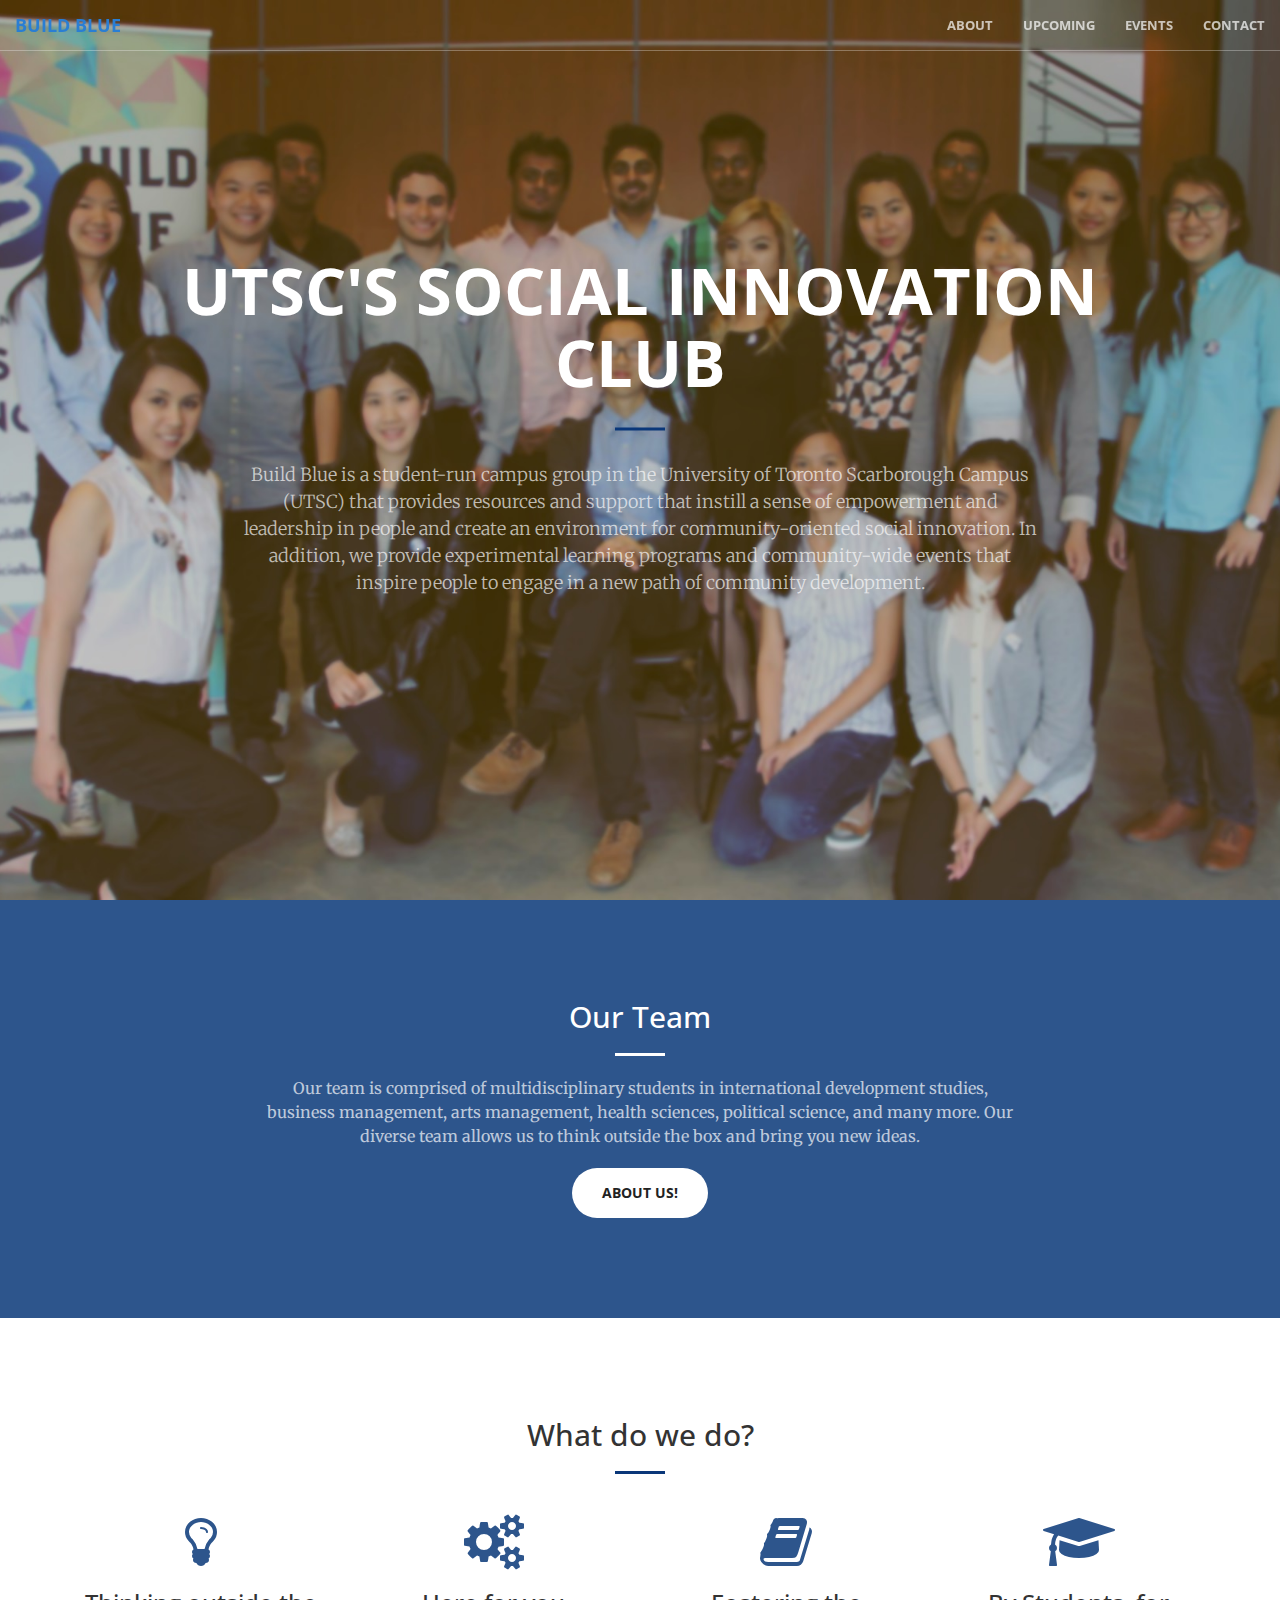
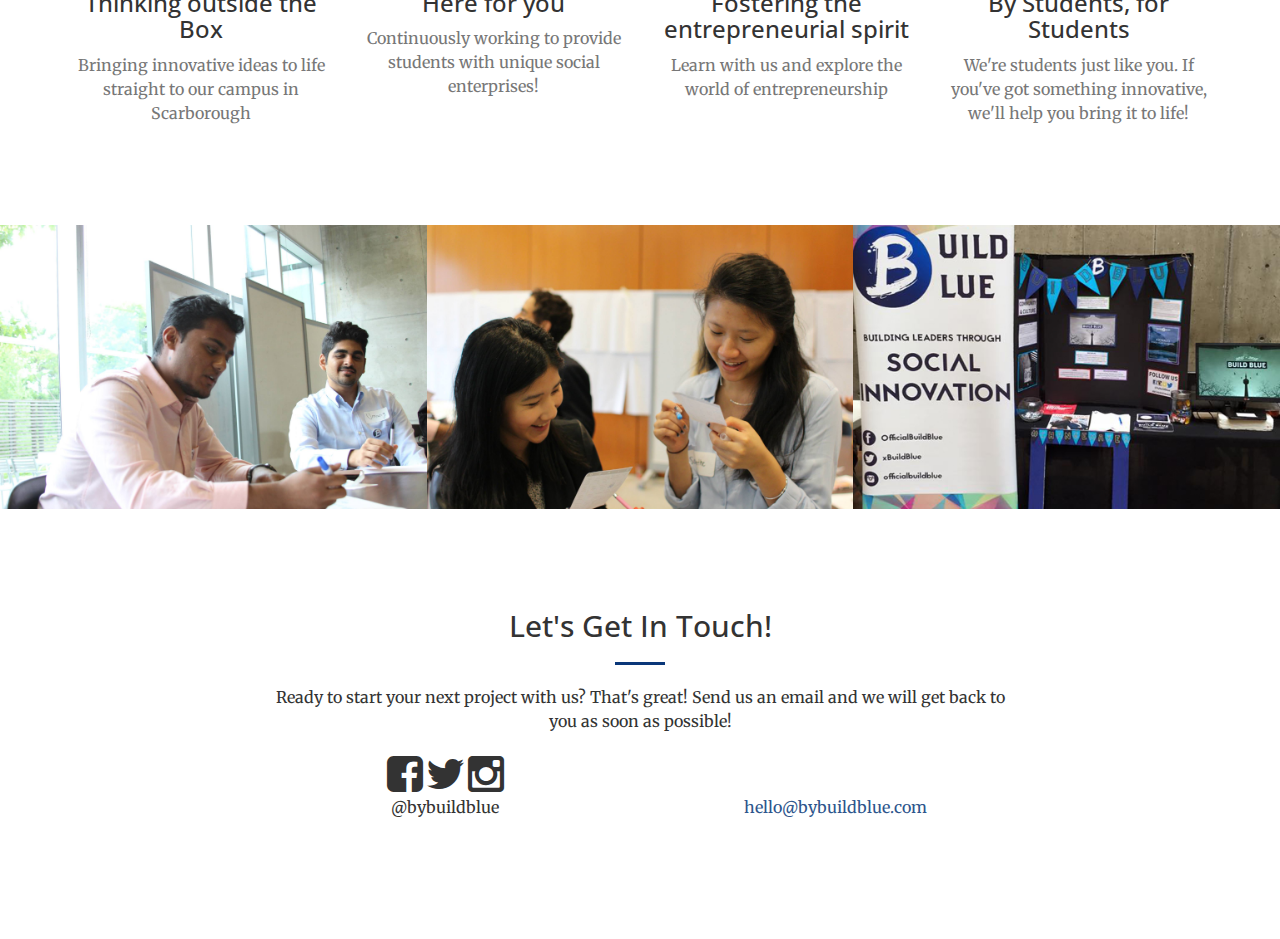
<file: index.html>
<!DOCTYPE html>
<html lang="en">

<script>
  (function(i,s,o,g,r,a,m){i['GoogleAnalyticsObject']=r;i[r]=i[r]||function(){
  (i[r].q=i[r].q||[]).push(arguments)},i[r].l=1*new Date();a=s.createElement(o),
  m=s.getElementsByTagName(o)[0];a.async=1;a.src=g;m.parentNode.insertBefore(a,m)
  })(window,document,'script','//www.google-analytics.com/analytics.js','ga');

  ga('create', 'UA-73008936-1', 'auto');
  ga('send', 'pageview');

</script>

<head>
    <meta charset="utf-8">
    <meta http-equiv="X-UA-Compatible" content="IE=edge">
    <meta name="viewport" content="width=device-width, initial-scale=1">
    <meta name="description" content="">
    <meta name="" content="">

    <title>Build Blue | Social Innovation</title>

    <!-- Bootstrap Core CSS -->
    <link rel="stylesheet" href="css/bootstrap.min.css" type="text/css">

    <!-- Custom Fonts -->
    <link href='http://fonts.googleapis.com/css?family=Open+Sans:300italic,400italic,600italic,700italic,800italic,400,300,600,700,800' rel='stylesheet' type='text/css'>
    <link href='http://fonts.googleapis.com/css?family=Merriweather:400,300,300italic,400italic,700,700italic,900,900italic' rel='stylesheet' type='text/css'>
    <link rel="stylesheet" href="font-awesome/css/font-awesome.min.css" type="text/css">

    <!-- Plugin CSS -->
    <link rel="stylesheet" href="css/animate.min.css" type="text/css">

    <!-- Custom CSS -->
    <link rel="stylesheet" href="css/creative.css" type="text/css">

    <!-- HTML5 Shim and Respond.js IE8 support of HTML5 elements and media queries -->
    <!-- WARNING: Respond.js doesn't work if you view the page via file:// -->
    <!--[if lt IE 9]>
        <script src="https://oss.maxcdn.com/libs/html5shiv/3.7.0/html5shiv.js"></script>
        <script src="https://oss.maxcdn.com/libs/respond.js/1.4.2/respond.min.js"></script>
    <![endif]-->

</head>

<body id="page-top">
<?php include_once("analyticstracking.php") ?>
    <nav id="mainNav" class="navbar navbar-default navbar-fixed-top">
        <div class="container-fluid">
            <!-- Brand and toggle get grouped for better mobile display -->
            <div class="navbar-header">
                <button type="button" class="navbar-toggle collapsed" data-toggle="collapse" data-target="#bs-example-navbar-collapse-1">
                    <span class="sr-only">Toggle navigation</span>
                    <span class="icon-bar"></span>
                    <span class="icon-bar"></span>
                    <span class="icon-bar"></span>
                </button>
                <a class="navbar-brand page-scroll" href="#page-top">Build Blue</a>
            </div>

            <!-- Collect the nav links, forms, and other content for toggling -->
            <div class="collapse navbar-collapse" id="bs-example-navbar-collapse-1">
                <ul class="nav navbar-nav navbar-right">
                    <li>
                        <a class="page-scroll" href="#about">About</a>
                    </li>
                    <li>
                        <a class="page-scroll" href="#services">Upcoming</a>
                    </li>
                    <li>
                        <a class="page-scroll" href="#portfolio">Events</a>
                    </li>
                    <li>
                        <a class="page-scroll" href="#contact">Contact</a>
                    </li>
                </ul>
            </div>
            <!-- /.navbar-collapse -->
        </div>
        <!-- /.container-fluid -->
    </nav>

    <header>
        <div class="header-content">
            <div class="header-content-inner">
                <h1>UTSC's Social Innovation Club</h1>
                <hr>
                <p>Build Blue is a student-run campus group in the University of Toronto Scarborough Campus (UTSC) that provides resources and support that instill a sense of empowerment and leadership in people and create an environment for community-oriented social innovation. In addition, we provide experimental learning programs and community-wide events that inspire people to engage in a new path of community development.</p>
            </div>
        </div>
    </header>

    <section class="bg-primary" id="about">
        <div class="container">
            <div class="row">
                <div class="col-lg-8 col-lg-offset-2 text-center">
                    <h2 class="section-heading">Our Team</h2>
                    <hr class="light">
                    <p class="text-faded">Our team is comprised of multidisciplinary students in international development studies, business management, arts management, health sciences, political science, and many more. Our diverse team allows us to think outside the box and bring you new ideas.</p>
                    <a href="about" class="btn btn-default btn-xl">About Us!</a>
                </div>
            </div>
        </div>
    </section>

    <section id="services">
        <div class="container">
            <div class="row">
                <div class="col-lg-12 text-center">
                    <h2 class="section-heading">What do we do?</h2>
                    <hr class="primary">
                </div>
            </div>
        </div>
        <div class="container">
            <div class="row">
                <div class="col-lg-3 col-md-6 text-center">
                    <div class="service-box">
                        <i class="fa fa-4x fa-lightbulb-o text-primary"></i>
                        <h3>Thinking outside the Box</h3>
                        <p class="text-muted">Bringing innovative ideas to life straight to our campus in Scarborough</p>
                    </div>
                </div>
                <div class="col-lg-3 col-md-6 text-center">
                    <div class="service-box">
                        <i class="fa fa-4x fa-cogs text-primary" data-wow-delay=".1s"></i>
                        <h3>Here for you</h3>
                        <p class="text-muted">Continuously working to provide students with unique social enterprises!</p>
                    </div>
                </div>
                <div class="col-lg-3 col-md-6 text-center">
                    <div class="service-box">
                        <i class="fa fa-4x fa-book text-primary" data-wow-delay=".2s"></i>
                        <h3>Fostering the entrepreneurial spirit</h3>
                        <p class="text-muted">Learn with us and explore the world of entrepreneurship</p>
                    </div>
                </div>
                <div class="col-lg-3 col-md-6 text-center">
                    <div class="service-box">
                        <i class="fa fa-4x fa-mortar-board text-primary" data-wow-delay=".3s"></i>
                        <h3>By Students, for Students</h3>
                        <p class="text-muted">We're students just like you. If you've got something innovative, we'll help you bring it to life!</p>
                    </div>
                </div>
            </div>
        </div>
    </section>

    <section class="no-padding" id="portfolio">
        <div class="container-fluid">
            <div class="row no-gutter">
                <div class="col-lg-4 col-sm-6">
                    <a href="events" class="portfolio-box">
                        <img src="img/portfolio/2.jpg" class="img-responsive" alt="">
                        <div class="portfolio-box-caption">
                            <div class="portfolio-box-caption-content">
                                <div class="project-category text-faded">
                                    <p>Social Innovation Summit</p>
                                </div>
                            </div>
                        </div>
                    </a>
                </div>
                <div class="col-lg-4 col-sm-6">
                    <a href="events" class="portfolio-box">
                        <img src="img/portfolio/3.jpg" class="img-responsive" alt="">
                        <div class="portfolio-box-caption">
                            <div class="portfolio-box-caption-content">
                                <div class="project-category text-faded">
                                    <p>#SCWALKS</p>
                                </div>
                            </div>
                        </div>
                    </a>
                </div>
                <div class="col-lg-4 col-sm-6">
                    <a href="events" class="portfolio-box">
                        <img src="img/portfolio/6.jpg" class="img-responsive" alt="">
                        <div class="portfolio-box-caption">
                            <div class="portfolio-box-caption-content">
                                <div class="project-category text-faded">
                                    <p>Reaching out around campus</p>
                                </div>
                            </div>
                        </div>
                    </a>
                </div>
            </div>
        </div>
    </section>
<!--
    <aside class="bg-dark">
        <div class="container text-center">
            <div class="call-to-action">
                <h2>Register for some event!</h2>
                <a href="#" class="btn btn-default btn-xl">Eventbrite link</a>
            </div>
        </div>
    </aside>
    
-->

    <section id="contact">
        <div class="container">
            <div class="row">
                <div class="col-lg-8 col-lg-offset-2 text-center">
                    <h2 class="section-heading">Let's Get In Touch!</h2>
                    <hr class="primary">
                    <p>Ready to start your next project with us? That's great! Send us an email and we will get back to you as soon as possible!</p>
                </div>
                <div class="col-lg-4 col-lg-offset-2 text-center">
                    <i class="fa fa-facebook-square fa-3x"><a href="https://www.facebook.com/bybuildblue"></a></i>
                    <i class="fa fa-twitter fa-3x"></i>
                    <i class="fa fa-instagram fa-3x"></i>
                    <p>@bybuildblue</p>
                </div>
                <div class="col-lg-4 text-center">
                    <i class="fa fa-envelope-o fa-3x wow bounceIn" data-wow-delay=".1s"></i>
                    <p><a href="mailto:hello@bybuildblue.com">hello@bybuildblue.com</a></p>
                </div>
            </div>
        </div>
    </section>

    <!-- jQuery -->
    <script src="js/jquery.js"></script>

    <!-- Bootstrap Core JavaScript -->
    <script src="js/bootstrap.min.js"></script>

    <!-- Plugin JavaScript -->
    <script src="js/jquery.easing.min.js"></script>
    <script src="js/jquery.fittext.js"></script>
    <script src="js/wow.min.js"></script>

    <!-- Custom Theme JavaScript -->
    <script src="js/creative.js"></script>

</body>

</html>
</file>
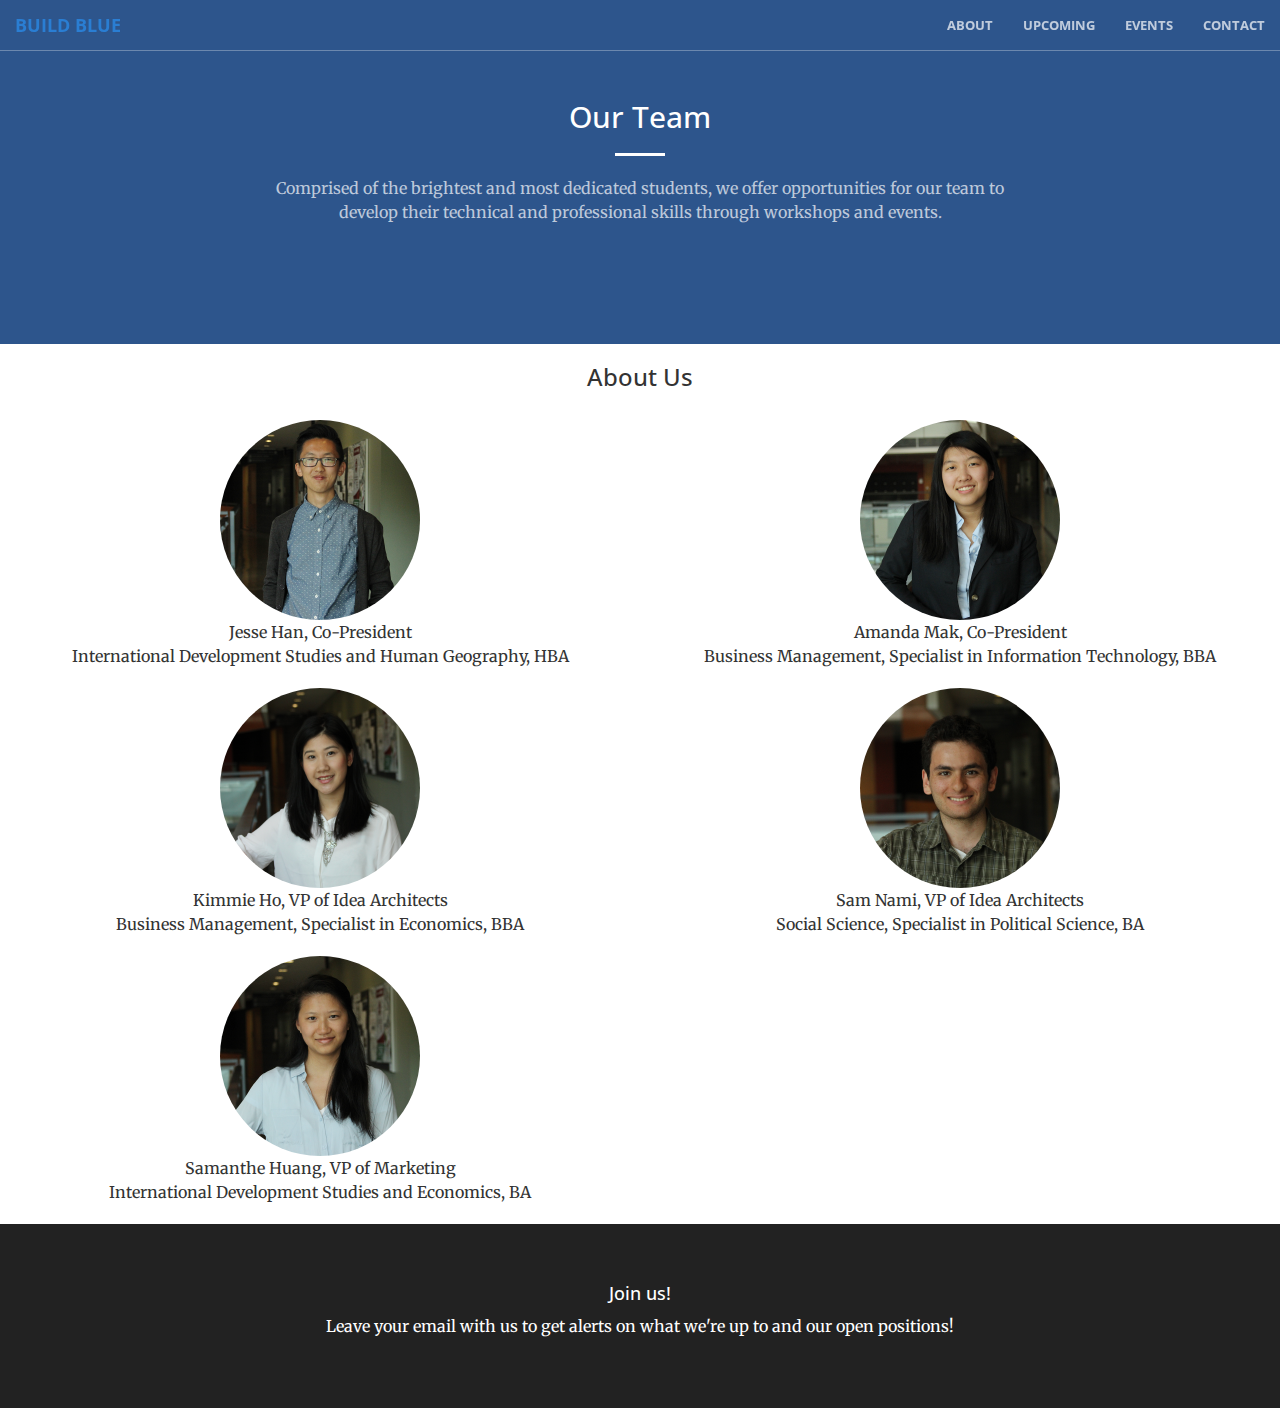
<file: about.html>
<!DOCTYPE html>
<html lang="en">

<head>

    <meta charset="utf-8">
    <meta http-equiv="X-UA-Compatible" content="IE=edge">
    <meta name="viewport" content="width=device-width, initial-scale=1">
    <meta name="description" content="">
    <meta name="author" content="">

    <title>Build Blue | Social Innovation</title>

    <!-- Bootstrap Core CSS -->
    <link rel="stylesheet" href="css/bootstrap.min.css" type="text/css">

    <!-- Custom Fonts -->
    <link href='http://fonts.googleapis.com/css?family=Open+Sans:300italic,400italic,600italic,700italic,800italic,400,300,600,700,800' rel='stylesheet' type='text/css'>
    <link href='http://fonts.googleapis.com/css?family=Merriweather:400,300,300italic,400italic,700,700italic,900,900italic' rel='stylesheet' type='text/css'>
    <link rel="stylesheet" href="font-awesome/css/font-awesome.min.css" type="text/css">

    <!-- Plugin CSS -->
    <link rel="stylesheet" href="css/animate.min.css" type="text/css">

    <!-- Custom CSS -->
    <link rel="stylesheet" href="css/creative.css" type="text/css">

    <!-- HTML5 Shim and Respond.js IE8 support of HTML5 elements and media queries -->
    <!-- WARNING: Respond.js doesn't work if you view the page via file:// -->
    <!--[if lt IE 9]>
        <script src="https://oss.maxcdn.com/libs/html5shiv/3.7.0/html5shiv.js"></script>
        <script src="https://oss.maxcdn.com/libs/respond.js/1.4.2/respond.min.js"></script>
    <![endif]-->

</head>

<body id="page-top">

    <nav id="mainNav" class="navbar navbar-default navbar-fixed-top">
        <div class="container-fluid">
            <!-- Brand and toggle get grouped for better mobile display -->
            <div class="navbar-header">
                <button type="button" class="navbar-toggle collapsed" data-toggle="collapse" data-target="#bs-example-navbar-collapse-1">
                    <span class="sr-only">Toggle navigation</span>
                    <span class="icon-bar"></span>
                    <span class="icon-bar"></span>
                    <span class="icon-bar"></span>
                </button>
                <a class="navbar-brand page-scroll" href="/">Build Blue</a>
            </div>

            <!-- Collect the nav links, forms, and other content for toggling -->
            <div class="collapse navbar-collapse" id="bs-example-navbar-collapse-1">
                <ul class="nav navbar-nav navbar-right">
                    <li>
                        <a class="page-scroll" href="/#about">About</a>
                    </li>
                    <li>
                        <a class="page-scroll" href="/#services">Upcoming</a>
                    </li>
                    <li>
                        <a class="page-scroll" href="/#events">Events</a>
                    </li>
                    <li>
                        <a class="page-scroll" href="/#contact">Contact</a>
                    </li>
                </ul>
            </div>
            <!-- /.navbar-collapse -->
        </div>
        <!-- /.container-fluid -->
    </nav>

    
    <!--Executives -->
    <section class="bg-primary" id="about">
        <div class="container">
            <div class="row">
                <div class="col-lg-8 col-lg-offset-2 text-center">
                    <h2 class="section-heading">Our Team</h2>
                    <hr class="light">
                    <p class="text-faded">Comprised of the brightest and most dedicated students, we offer opportunities for our team to develop their technical and professional skills through workshops and events.</p>
                </div>
            </div>
        </div>
    </section>
    <div class="container-fluid bg-4 text-center">    
      <h3 class="margin">About Us</h3><br>
      <div class="row">
        <div class="col-sm-6">
          <img src="img/CoPres_J.png" alt="image" class="img-circle" width="200px" height="200px">
          <p>Jesse Han, Co-President<br>International Development Studies and Human Geography, HBA</p>
        </div>
        <div class="col-sm-6"> 
          <img src="img/CoPres_A.png" alt="image" class="img-circle" width="200px" height="200px">
          <p>Amanda Mak, Co-President<br>Business Management, Specialist in Information Technology, BBA</p>
        </div>
        <div class="col-sm-6"> 
          <img src="img/VP_IA_K.png" alt="image" class="img-circle" width="200px" height="200px">
          <p>Kimmie Ho, VP of Idea Architects<br>Business Management, Specialist in Economics, BBA</p>
        </div>
        <div class="col-sm-6"> 
          <img src="img/VP_IA_S.png" alt="image" class="img-circle" width="200px" height="200px">
          <p>Sam Nami, VP of Idea Architects<br>Social Science, Specialist in Political Science, BA</p>
        </div>
        <div class="col-sm-6"> 
          <img src="img/VP_Marketing.png" alt="image" class="img-circle" width="200px" height="200px">
          <p>Samanthe Huang, VP of Marketing<br>International Development Studies and Economics, BA</p>
        </div>
      </div>
    </div>

    
    <aside class="bg-dark">
        <h4 align="center">Join us!</h4>
        <p align="center">Leave your email with us to get alerts on what we're up to and our open positions!</p>
    </aside>
    <!-- jQuery -->
    <script src="js/jquery.js"></script>

    <!-- Bootstrap Core JavaScript -->
    <script src="js/bootstrap.min.js"></script>

    <!-- Plugin JavaScript -->
    <script src="js/jquery.easing.min.js"></script>
    <script src="js/jquery.fittext.js"></script>
    <script src="js/wow.min.js"></script>

    <!-- Custom Theme JavaScript -->
    <script src="js/creative.js"></script>

</body>

</html>
</file>
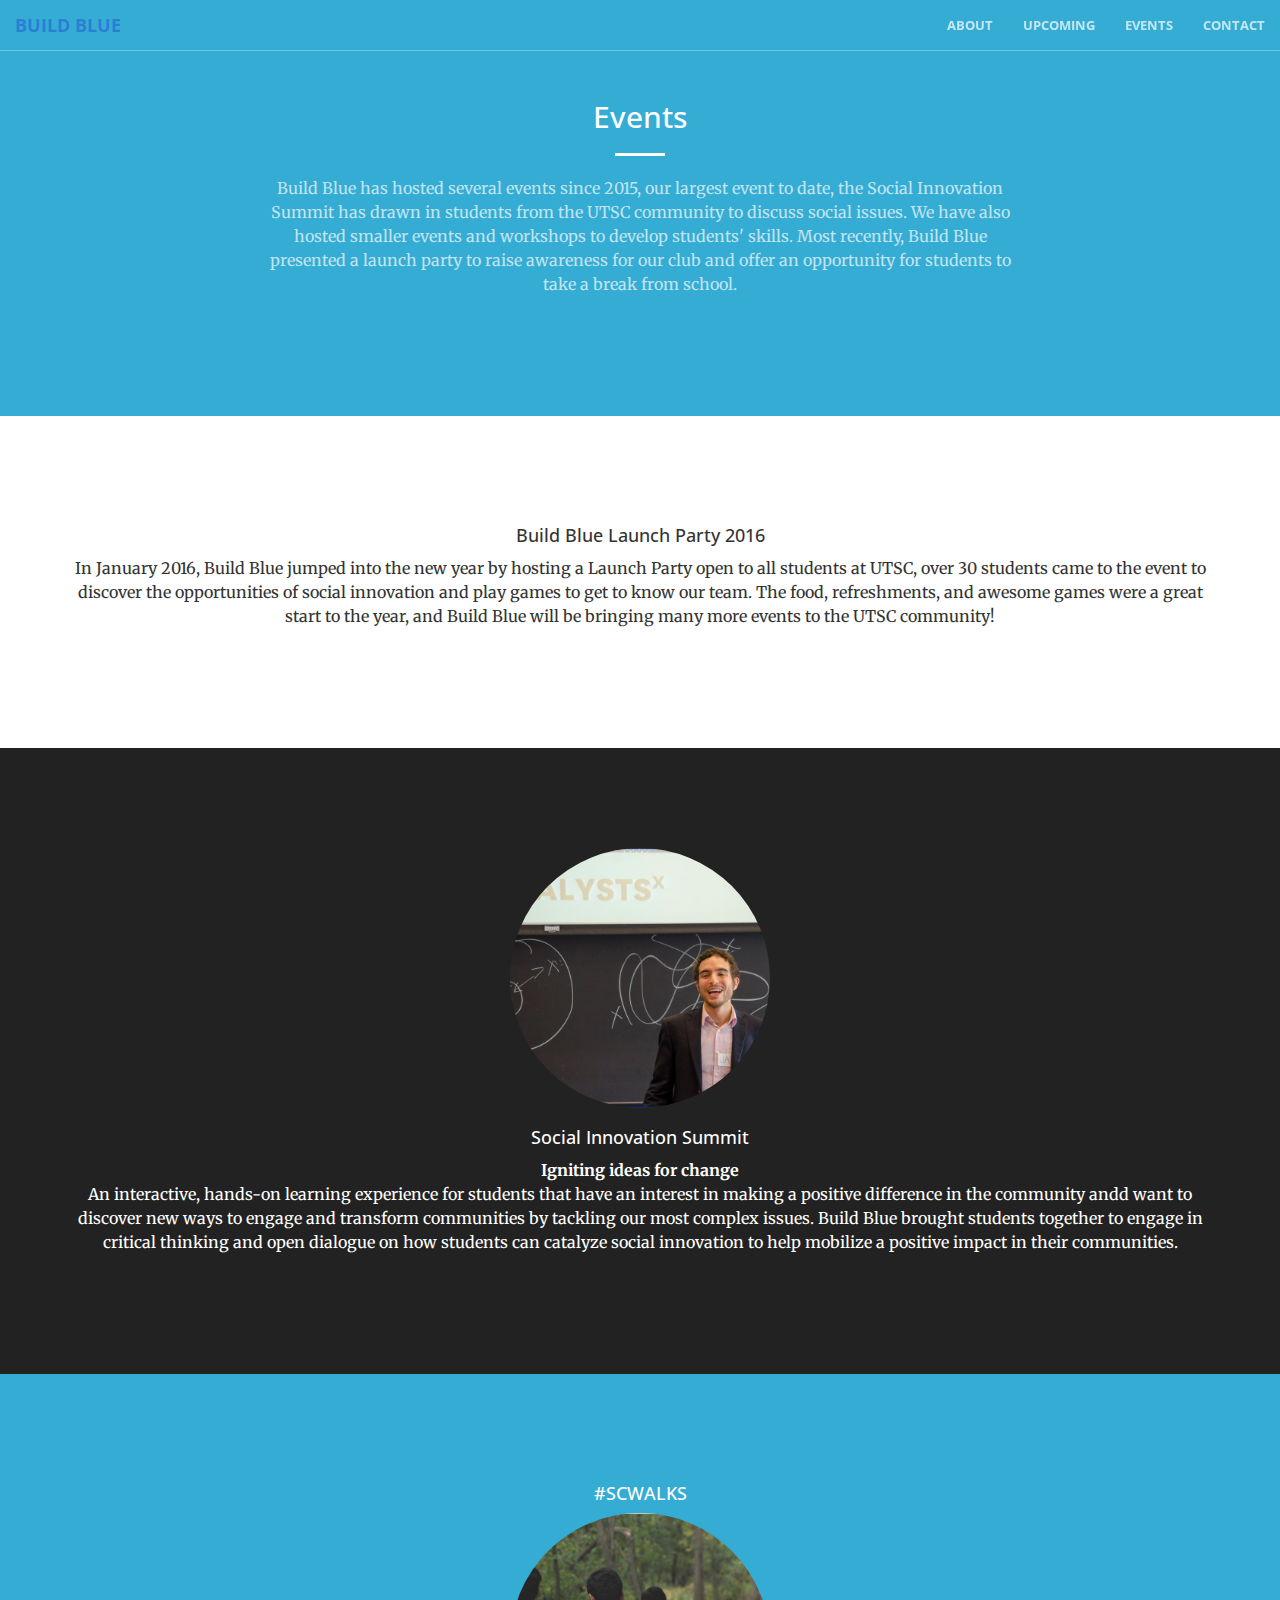
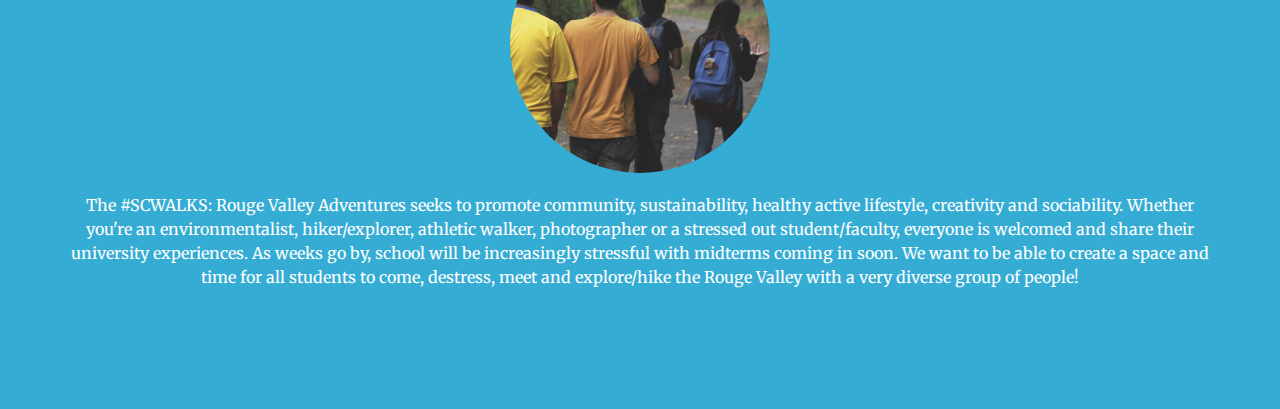
<file: events.html>
<!DOCTYPE html>
<html lang="en">

<head>

    <meta charset="utf-8">
    <meta http-equiv="X-UA-Compatible" content="IE=edge">
    <meta name="viewport" content="width=device-width, initial-scale=1">
    <meta name="description" content="">
    <meta name="author" content="">

    <title>Build Blue | Social Innovation</title>

    <!-- Bootstrap Core CSS -->
    <link rel="stylesheet" href="css/bootstrap.min.css" type="text/css">

    <!-- Custom Fonts -->
    <link href='http://fonts.googleapis.com/css?family=Open+Sans:300italic,400italic,600italic,700italic,800italic,400,300,600,700,800' rel='stylesheet' type='text/css'>
    <link href='http://fonts.googleapis.com/css?family=Merriweather:400,300,300italic,400italic,700,700italic,900,900italic' rel='stylesheet' type='text/css'>
    <link rel="stylesheet" href="font-awesome/css/font-awesome.min.css" type="text/css">

    <!-- Plugin CSS -->
    <link rel="stylesheet" href="css/animate.min.css" type="text/css">

    <!-- Custom CSS -->
    <link rel="stylesheet" href="css/creative.css" type="text/css">

    <!-- HTML5 Shim and Respond.js IE8 support of HTML5 elements and media queries -->
    <!-- WARNING: Respond.js doesn't work if you view the page via file:// -->
    <!--[if lt IE 9]>
        <script src="https://oss.maxcdn.com/libs/html5shiv/3.7.0/html5shiv.js"></script>
        <script src="https://oss.maxcdn.com/libs/respond.js/1.4.2/respond.min.js"></script>
    <![endif]-->

</head>

<body id="page-top">

    <nav id="mainNav" class="navbar navbar-default navbar-fixed-top">
        <div class="container-fluid">
            <!-- Brand and toggle get grouped for better mobile display -->
            <div class="navbar-header">
                <button type="button" class="navbar-toggle collapsed" data-toggle="collapse" data-target="#bs-example-navbar-collapse-1">
                    <span class="sr-only">Toggle navigation</span>
                    <span class="icon-bar"></span>
                    <span class="icon-bar"></span>
                    <span class="icon-bar"></span>
                </button>
                <a class="navbar-brand page-scroll" href="/">Build Blue</a>
            </div>

            <!-- Collect the nav links, forms, and other content for toggling -->
            <div class="collapse navbar-collapse" id="bs-example-navbar-collapse-1">
                <ul class="nav navbar-nav navbar-right">
                    <li>
                        <a class="page-scroll" href="/#about">About</a>
                    </li>
                    <li>
                        <a class="page-scroll" href="/#services">Upcoming</a>
                    </li>
                    <li>
                        <a class="page-scroll" href="/#events">Events</a>
                    </li>
                    <li>
                        <a class="page-scroll" href="/#contact">Contact</a>
                    </li>
                </ul>
            </div>
            <!-- /.navbar-collapse -->
        </div>
        <!-- /.container-fluid -->
    </nav>

    
    <!--Executives -->
    <section class="bg-light">
        <div class="container">
            <div class="row">
                <div class="col-lg-8 col-lg-offset-2 text-center">
                    <h2 class="section-heading">Events</h2>
                    <hr class="light">
                    <p class="text-faded">Build Blue has hosted several events since 2015, our largest event to date, 
                    the Social Innovation Summit has drawn in students from the UTSC community to discuss social issues.
                    We have also hosted smaller events and workshops to develop students' skills. Most recently, Build Blue 
                    presented a launch party to raise awareness for our club and offer an opportunity for students to 
                    take a break from school.</p>
                    </div>
            </div>
        </div>
    </section>

    
    <section id="launchparty">
        <div class="container">
            <h4 align="center">Build Blue Launch Party 2016</h4>
            <p align="center">In January 2016, Build Blue jumped into the new year by hosting a Launch Party open to all 
            students at UTSC, over 30 students came to the event to discover the opportunities of social innovation and 
            play games to get to know our team. The food, refreshments, and awesome games were a great start to the year, and 
            Build Blue will be bringing many more events to the UTSC community!</p>
        </div>
    </section>
    
    <section class="bg-dark" id="SIS">
        <div class="container align="center">
            <p align="center"><img src="img/sis/sis2.jpg" alt="image" class="img-circle" width="260px" height="260px"></p>
            <h4 align="center">Social Innovation Summit</h4>
            <p align="center"><b>Igniting ideas for change</b> <br>An interactive, hands-on learning experience
            for students that have an interest in making a positive difference in the community andd want to discover 
            new ways to engage and transform communities by tackling our most complex issues. Build Blue brought 
            students together to engage in critical thinking and open dialogue on how students can catalyze social 
            innovation to help mobilize a positive impact in their communities. </p>
        </div>
    </section>
    <section class="bg-light" id="scwalks">
        <div class="container">
            <h4 align="center">#SCWALKS</h4>
            <p align="center"><img src="img/scwalks/scwalks3.jpg" alt="image" class="img-circle" width="260px" height="260px"></p>
            <p align="center">
            The #SCWALKS: Rouge Valley Adventures seeks to promote community, sustainability, healthy active lifestyle, 
            creativity and sociability. Whether you're an environmentalist, hiker/explorer, athletic walker, photographer
            or a stressed out student/faculty, everyone is welcomed and share their university experiences. As weeks go by, 
            school will be increasingly stressful with midterms coming in soon. We want to be able to create a space and
            time for all students to come, destress, meet and explore/hike the Rouge Valley with a very diverse group of people!</p>
        </div>
    </section>

 
    <!-- jQuery -->
    <script src="js/jquery.js"></script>

    <!-- Bootstrap Core JavaScript -->
    <script src="js/bootstrap.min.js"></script>

    <!-- Plugin JavaScript -->
    <script src="js/jquery.easing.min.js"></script>
    <script src="js/jquery.fittext.js"></script>
    <script src="js/wow.min.js"></script>

    <!-- Custom Theme JavaScript -->
    <script src="js/creative.js"></script>

</body>

</html>
</file>
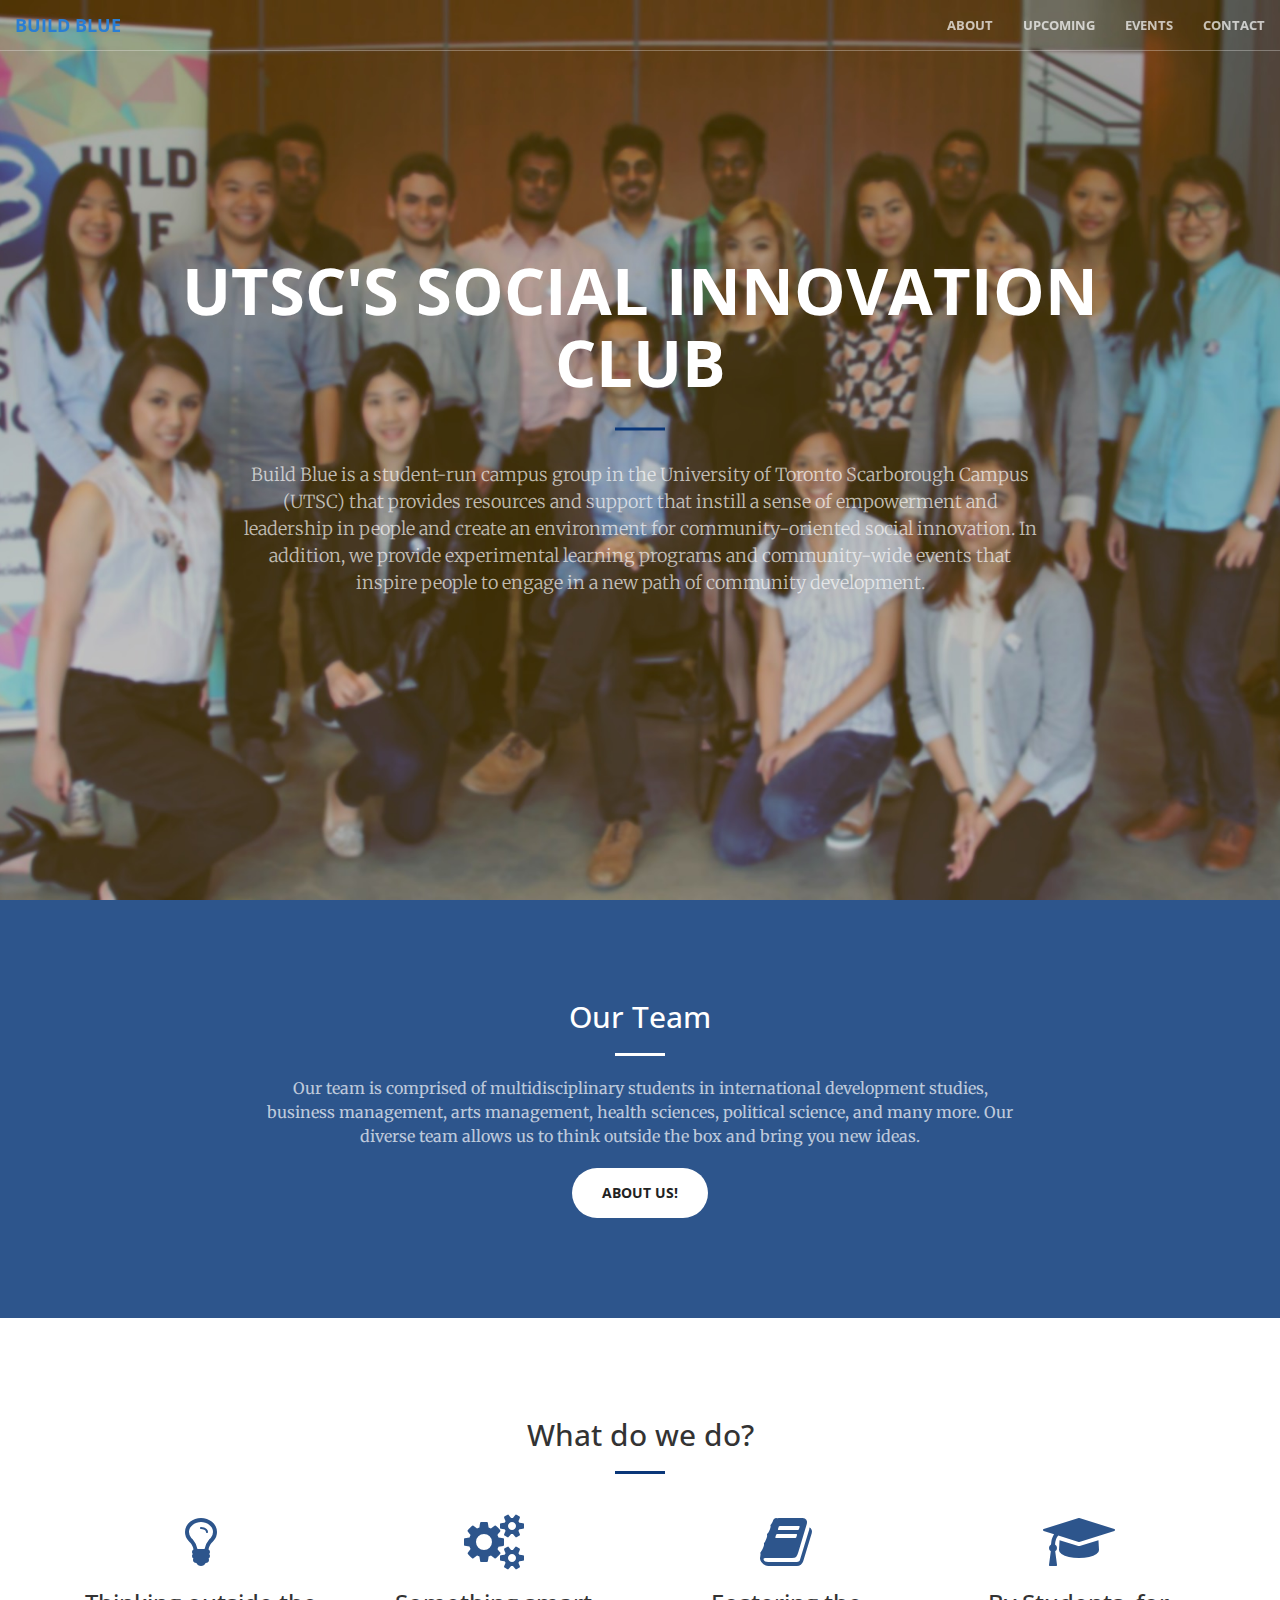
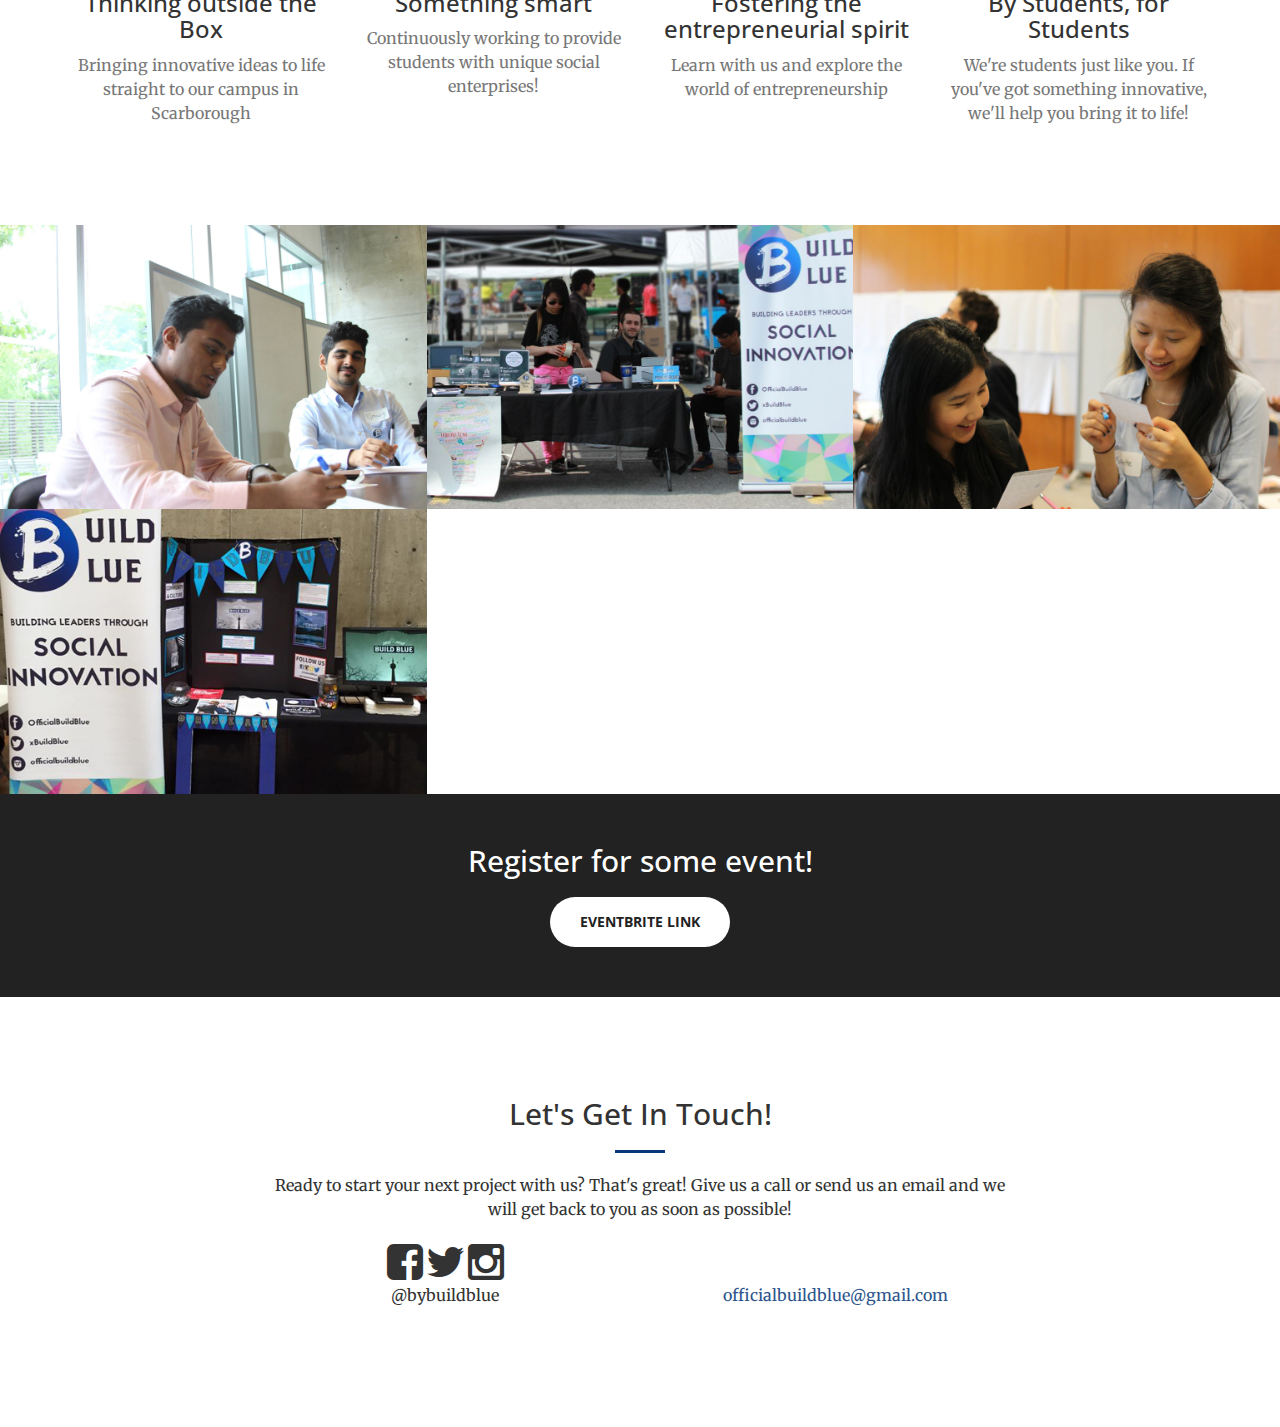
<file: homepage.html>
<!DOCTYPE html>
<html lang="en">

<head>

    <meta charset="utf-8">
    <meta http-equiv="X-UA-Compatible" content="IE=edge">
    <meta name="viewport" content="width=device-width, initial-scale=1">
    <meta name="description" content="">
    <meta name="" content="">

    <title>Build Blue | Social Innovation</title>

    <!-- Bootstrap Core CSS -->
    <link rel="stylesheet" href="css/bootstrap.min.css" type="text/css">

    <!-- Custom Fonts -->
    <link href='http://fonts.googleapis.com/css?family=Open+Sans:300italic,400italic,600italic,700italic,800italic,400,300,600,700,800' rel='stylesheet' type='text/css'>
    <link href='http://fonts.googleapis.com/css?family=Merriweather:400,300,300italic,400italic,700,700italic,900,900italic' rel='stylesheet' type='text/css'>
    <link rel="stylesheet" href="font-awesome/css/font-awesome.min.css" type="text/css">

    <!-- Plugin CSS -->
    <link rel="stylesheet" href="css/animate.min.css" type="text/css">

    <!-- Custom CSS -->
    <link rel="stylesheet" href="css/creative.css" type="text/css">

    <!-- HTML5 Shim and Respond.js IE8 support of HTML5 elements and media queries -->
    <!-- WARNING: Respond.js doesn't work if you view the page via file:// -->
    <!--[if lt IE 9]>
        <script src="https://oss.maxcdn.com/libs/html5shiv/3.7.0/html5shiv.js"></script>
        <script src="https://oss.maxcdn.com/libs/respond.js/1.4.2/respond.min.js"></script>
    <![endif]-->

</head>

<body id="page-top">

    <nav id="mainNav" class="navbar navbar-default navbar-fixed-top">
        <div class="container-fluid">
            <!-- Brand and toggle get grouped for better mobile display -->
            <div class="navbar-header">
                <button type="button" class="navbar-toggle collapsed" data-toggle="collapse" data-target="#bs-example-navbar-collapse-1">
                    <span class="sr-only">Toggle navigation</span>
                    <span class="icon-bar"></span>
                    <span class="icon-bar"></span>
                    <span class="icon-bar"></span>
                </button>
                <a class="navbar-brand page-scroll" href="#page-top">Build Blue</a>
            </div>

            <!-- Collect the nav links, forms, and other content for toggling -->
            <div class="collapse navbar-collapse" id="bs-example-navbar-collapse-1">
                <ul class="nav navbar-nav navbar-right">
                    <li>
                        <a class="page-scroll" href="#about">About</a>
                    </li>
                    <li>
                        <a class="page-scroll" href="#services">Upcoming</a>
                    </li>
                    <li>
                        <a class="page-scroll" href="#portfolio">Events</a>
                    </li>
                    <li>
                        <a class="page-scroll" href="#contact">Contact</a>
                    </li>
                </ul>
            </div>
            <!-- /.navbar-collapse -->
        </div>
        <!-- /.container-fluid -->
    </nav>

    <header>
        <div class="header-content">
            <div class="header-content-inner">
                <h1>UTSC's Social Innovation Club</h1>
                <hr>
                <p>Build Blue is a student-run campus group in the University of Toronto Scarborough Campus (UTSC) that provides resources and support that instill a sense of empowerment and leadership in people and create an environment for community-oriented social innovation. In addition, we provide experimental learning programs and community-wide events that inspire people to engage in a new path of community development.</p>
            </div>
        </div>
    </header>

    <section class="bg-primary" id="about">
        <div class="container">
            <div class="row">
                <div class="col-lg-8 col-lg-offset-2 text-center">
                    <h2 class="section-heading">Our Team</h2>
                    <hr class="light">
                    <p class="text-faded">Our team is comprised of multidisciplinary students in international development studies, business management, arts management, health sciences, political science, and many more. Our diverse team allows us to think outside the box and bring you new ideas.</p>
                    <a href="about.html" class="btn btn-default btn-xl">About Us!</a>
                </div>
            </div>
        </div>
    </section>

    <section id="services">
        <div class="container">
            <div class="row">
                <div class="col-lg-12 text-center">
                    <h2 class="section-heading">What do we do?</h2>
                    <hr class="primary">
                </div>
            </div>
        </div>
        <div class="container">
            <div class="row">
                <div class="col-lg-3 col-md-6 text-center">
                    <div class="service-box">
                        <i class="fa fa-4x fa-lightbulb-o text-primary"></i>
                        <h3>Thinking outside the Box</h3>
                        <p class="text-muted">Bringing innovative ideas to life straight to our campus in Scarborough</p>
                    </div>
                </div>
                <div class="col-lg-3 col-md-6 text-center">
                    <div class="service-box">
                        <i class="fa fa-4x fa-cogs text-primary" data-wow-delay=".1s"></i>
                        <h3>Something smart</h3>
                        <p class="text-muted">Continuously working to provide students with unique social enterprises!</p>
                    </div>
                </div>
                <div class="col-lg-3 col-md-6 text-center">
                    <div class="service-box">
                        <i class="fa fa-4x fa-book text-primary" data-wow-delay=".2s"></i>
                        <h3>Fostering the entrepreneurial spirit</h3>
                        <p class="text-muted">Learn with us and explore the world of entrepreneurship</p>
                    </div>
                </div>
                <div class="col-lg-3 col-md-6 text-center">
                    <div class="service-box">
                        <i class="fa fa-4x fa-mortar-board text-primary" data-wow-delay=".3s"></i>
                        <h3>By Students, for Students</h3>
                        <p class="text-muted">We're students just like you. If you've got something innovative, we'll help you bring it to life!</p>
                    </div>
                </div>
            </div>
        </div>
    </section>

    <section class="no-padding" id="portfolio">
        <div class="container-fluid">
            <div class="row no-gutter">
                <div class="col-lg-4 col-sm-6">
                    <a href="events #sis" class="portfolio-box">
                        <img src="img/portfolio/2.jpg" class="img-responsive" alt="">
                        <div class="portfolio-box-caption">
                            <div class="portfolio-box-caption-content">
                                <div class="project-category text-faded">
                                    <p>Social Innovation Summit</p>
                                </div>
                            </div>
                        </div>
                    </a>
                </div>
                <div class="col-lg-4 col-sm-6">
                    <a href="events" class="portfolio-box">
                        <img src="img/portfolio/boothing.jpg" class="img-responsive" alt="">
                        <div class="portfolio-box-caption">
                            <div class="portfolio-box-caption-content">
                                <div class="project-category text-faded">
                                    <p>Markham Expo!</p>
                                </div>
                            </div>
                        </div>
                    </a>
                </div>
                <div class="col-lg-4 col-sm-6">
                    <a href="events #scwalks" class="portfolio-box">
                        <img src="img/portfolio/3.jpg" class="img-responsive" alt="">
                        <div class="portfolio-box-caption">
                            <div class="portfolio-box-caption-content">
                                <div class="project-category text-faded">
                                    <p>#SCWALKS</p>
                                </div>
                            </div>
                        </div>
                    </a>
                </div>
                <div class="col-lg-4 col-sm-6">
                    <a href="events" class="portfolio-box">
                        <img src="img/portfolio/6.jpg" class="img-responsive" alt="">
                        <div class="portfolio-box-caption">
                            <div class="portfolio-box-caption-content">
                                <div class="project-category text-faded">
                                    <p>Reaching out around campus</p>
                                </div>
                            </div>
                        </div>
                    </a>
                </div>
            </div>
        </div>
    </section>

    <aside class="bg-dark">
        <div class="container text-center">
            <div class="call-to-action">
                <h2>Register for some event!</h2>
                <a href="#" class="btn btn-default btn-xl">Eventbrite link</a>
            </div>
        </div>
    </aside>

    <section id="contact">
        <div class="container">
            <div class="row">
                <div class="col-lg-8 col-lg-offset-2 text-center">
                    <h2 class="section-heading">Let's Get In Touch!</h2>
                    <hr class="primary">
                    <p>Ready to start your next project with us? That's great! Give us a call or send us an email and we will get back to you as soon as possible!</p>
                </div>
                <div class="col-lg-4 col-lg-offset-2 text-center">
                    <i class="fa fa-facebook-square fa-3x"><a href="https://www.facebook.com/bybuildblue"></a></i>
                    <i class="fa fa-twitter fa-3x"></i>
                    <i class="fa fa-instagram fa-3x"></i>
                    <p>@bybuildblue</p>
                </div>
                <div class="col-lg-4 text-center">
                    <i class="fa fa-envelope-o fa-3x wow bounceIn" data-wow-delay=".1s"></i>
                    <p><a href="mailto:officialbuildblue@gmail.com">officialbuildblue@gmail.com</a></p>
                </div>
            </div>
        </div>
    </section>

    <!-- jQuery -->
    <script src="js/jquery.js"></script>

    <!-- Bootstrap Core JavaScript -->
    <script src="js/bootstrap.min.js"></script>

    <!-- Plugin JavaScript -->
    <script src="js/jquery.easing.min.js"></script>
    <script src="js/jquery.fittext.js"></script>
    <script src="js/wow.min.js"></script>

    <!-- Custom Theme JavaScript -->
    <script src="js/creative.js"></script>

</body>

</html>
</file>
<file: css/creative.css>
/*!
 * Start Bootstrap - Creative Bootstrap Theme (http://startbootstrap.com)
 * Code licensed under the Apache License v2.0.
 * For details, see http://www.apache.org/licenses/LICENSE-2.0.
 */

html,
body {
    width: 100%;
    height: 100%;
}

body {
    font-family: Merriweather,'Helvetica Neue',Arial,sans-serif;
}

hr {
    max-width: 50px;
    border-color: #0A3779;
    border-width: 3px;
}

hr.light {
    border-color: #fff;
}

a {
    color: #2D558C;
    -webkit-transition: all .35s;
    -moz-transition: all .35s;
    transition: all .35s;
}

a:hover,
a:focus {
    color: #eb3812;
}

h1,
h2,
h3,
h4,
h5,
h6 {
    font-family: 'Open Sans','Helvetica Neue',Arial,sans-serif;
}

p {
    margin-bottom: 20px;
    font-size: 16px;
    line-height: 1.5;
}

.bg-primary {
    background-color: #2D558C;
}

.bg-dark {
    color: #fff;
    background-color: #222;
}
.bg-light {
    color: #ffffff;
    background-color: #35ACD4;
}
.text-faded {
    color: rgba(255,255,255,.7);
}

section {
    padding: 100px 0;
}

aside {
    padding: 50px 0;
}

.no-padding {
    padding: 0;
}

.navbar-default {
    border-color: #afdbe0;
    font-family: 'Open Sans','Helvetica Neue',Arial,sans-serif;
    background-color: #fff;
    -webkit-transition: all .35s;
    -moz-transition: all .35s;
    transition: all .35s;
}

.navbar-default .navbar-header .navbar-brand {
    text-transform: uppercase;
    font-family: 'Open Sans','Helvetica Neue',Arial,sans-serif;
    font-weight: 700;
    color: #2D558C;
}

.navbar-default .navbar-header .navbar-brand:hover,
.navbar-default .navbar-header .navbar-brand:focus {
    color: #eb3812;
}

.navbar-default .nav > li>a,
.navbar-default .nav>li>a:focus {
    text-transform: uppercase;
    font-size: 13px;
    font-weight: 700;
    color: #222;
}

.navbar-default .nav > li>a:hover,
.navbar-default .nav>li>a:focus:hover {
    color: #2a7ed3;
}

.navbar-default .nav > li.active>a,
.navbar-default .nav>li.active>a:focus {
    color: #2a7ed3!important;
    background-color: transparent;
}

.navbar-default .nav > li.active>a:hover,
.navbar-default .nav>li.active>a:focus:hover {
    background-color: transparent;
}

@media(min-width:768px) {
    .navbar-default {
        border-color: rgba(255,255,255,.3);
        background-color: transparent;
    }

    .navbar-default .navbar-header .navbar-brand {
        color: #ffffff;
    }

    .navbar-default .navbar-header .navbar-brand:hover,
    .navbar-default .navbar-header .navbar-brand:focus {
        color: #2a7ed3;
    }

    .navbar-default .nav > li>a,
    .navbar-default .nav>li>a:focus {
        color: rgba(255,255,255,.7);
    }

    .navbar-default .nav > li>a:hover,
    .navbar-default .nav>li>a:focus:hover {
        color: #fff;
    }

    .navbar-default.affix {
        border-color: rgba(34,34,34,.05);
        background-color: #fff;
    }

    .navbar-default.affix .navbar-header .navbar-brand {
        font-size: 14px;
        color: #2D558C;
    }

    .navbar-default.affix .navbar-header .navbar-brand:hover,
    .navbar-default.affix .navbar-header .navbar-brand:focus {
        color: #2a7ed3;
    }

    .navbar-default.affix .nav > li>a,
    .navbar-default.affix .nav>li>a:focus {
        color: #222;
    }

    .navbar-default.affix .nav > li>a:hover,
    .navbar-default.affix .nav>li>a:focus:hover {
        color: #2D558C;
    }
}

header {
    position: relative;
    width: 100%;
    min-height: auto;
    text-align: center;
    color: #fff;
    background-image: url(../img/head.jpg);
    background-position: center;
    -webkit-background-size: cover;
    -moz-background-size: cover;
    background-size: cover;
    -o-background-size: cover;
}

header .header-content {
    position: relative;
    width: 100%;
    padding: 100px 15px;
    text-align: center;
}

header .header-content .header-content-inner h1 {
    margin-top: 0;
    margin-bottom: 0;
    text-transform: uppercase;
    font-weight: 700;
}

header .header-content .header-content-inner hr {
    margin: 30px auto;
}

header .header-content .header-content-inner p {
    margin-bottom: 50px;
    font-size: 16px;
    font-weight: 300;
    color: rgba(250,250,250,.7);
}

@media(min-width:768px) {
    header {
        min-height: 100%;
    }

    header .header-content {
        position: absolute;
        top: 50%;
        padding: 0 50px;
        -webkit-transform: translateY(-50%);
        -ms-transform: translateY(-50%);
        transform: translateY(-50%);
    }

    header .header-content .header-content-inner {
        margin-right: auto;
        margin-left: auto;
        max-width: 1000px;
    }

    header .header-content .header-content-inner p {
        margin-right: auto;
        margin-left: auto;
        max-width: 80%;
        font-size: 18px;
    }
}

.section-heading {
    margin-top: 0;
}

.service-box {
    margin: 50px auto 0;
    max-width: 400px;
}

@media(min-width:992px) {
    .service-box {
        margin: 20px auto 0;
    }
}

.service-box p {
    margin-bottom: 0;
}

.portfolio-box {
    display: block;
    position: relative;
    margin: 0 auto;
    max-width: 650px;
}

.portfolio-box .portfolio-box-caption {
    display: block;
    position: absolute;
    bottom: 0;
    width: 100%;
    height: 100%;
    text-align: center;
    color: #fff;
    opacity: 0;
    background: #63a7dc;
    -webkit-transition: all .35s;
    -moz-transition: all .35s;
    transition: all .35s;
}

.portfolio-box .portfolio-box-caption .portfolio-box-caption-content {
    position: absolute;
    top: 50%;
    width: 100%;
    text-align: center;
    transform: translateY(-50%);
}

.portfolio-box .portfolio-box-caption .portfolio-box-caption-content .project-category,
.portfolio-box .portfolio-box-caption .portfolio-box-caption-content .project-name {
    padding: 0 15px;
    font-family: 'Open Sans','Helvetica Neue',Arial,sans-serif;
}

.portfolio-box .portfolio-box-caption .portfolio-box-caption-content .project-category {
    text-transform: uppercase;
    font-size: 14px;
    font-weight: 600;
}

.portfolio-box .portfolio-box-caption .portfolio-box-caption-content .project-name {
    font-size: 18px;
}

.portfolio-box:hover .portfolio-box-caption {
    opacity: 1;
}

@media(min-width:768px) {
    .portfolio-box .portfolio-box-caption .portfolio-box-caption-content .project-category {
        font-size: 16px;
    }

    .portfolio-box .portfolio-box-caption .portfolio-box-caption-content .project-name {
        font-size: 22px;
    }
}

.call-to-action h2 {
    margin: 0 auto 20px;
}

.text-primary {
    color: #2D558C;
}

.no-gutter > [class*=col-] {
    padding-right: 0;
    padding-left: 0;
}

.btn-default {
    border-color: #fff;
    color: #222;
    background-color: #fff;
    -webkit-transition: all .35s;
    -moz-transition: all .35s;
    transition: all .35s;
}

.btn-default:hover,
.btn-default:focus,
.btn-default.focus,
.btn-default:active,
.btn-default.active,
.open > .dropdown-toggle.btn-default {
    border-color: #ededed;
    color: #222;
    background-color: rgba(190, 190, 190, 50);
}

.btn-default:active,
.btn-default.active,
.open > .dropdown-toggle.btn-default {
    background-image: none;
}

.btn-default.disabled,
.btn-default[disabled],
fieldset[disabled] .btn-default,
.btn-default.disabled:hover,
.btn-default[disabled]:hover,
fieldset[disabled] .btn-default:hover,
.btn-default.disabled:focus,
.btn-default[disabled]:focus,
fieldset[disabled] .btn-default:focus,
.btn-default.disabled.focus,
.btn-default[disabled].focus,
fieldset[disabled] .btn-default.focus,
.btn-default.disabled:active,
.btn-default[disabled]:active,
fieldset[disabled] .btn-default:active,
.btn-default.disabled.active,
.btn-default[disabled].active,
fieldset[disabled] .btn-default.active {
    border-color: #fff;
    background-color: #fff;
}

.btn-default .badge {
    color: #fff;
    background-color: #222;
}

.btn-primary {
    border-color: #2D558C;
    color: #fff;
    background-color: #2D558C;
    -webkit-transition: all .35s;
    -moz-transition: all .35s;
    transition: all .35s;
}

.btn-primary:hover,
.btn-primary:focus,
.btn-primary.focus,
.btn-primary:active,
.btn-primary.active,
.open > .dropdown-toggle.btn-primary {
    border-color: #ed431f;
    color: #fff;
    background-color: rgba(190, 190, 190, 50);
}

.btn-primary:active,
.btn-primary.active,
.open > .dropdown-toggle.btn-primary {
    background-image: none;
}

.btn-primary.disabled,
.btn-primary[disabled],
fieldset[disabled] .btn-primary,
.btn-primary.disabled:hover,
.btn-primary[disabled]:hover,
fieldset[disabled] .btn-primary:hover,
.btn-primary.disabled:focus,
.btn-primary[disabled]:focus,
fieldset[disabled] .btn-primary:focus,
.btn-primary.disabled.focus,
.btn-primary[disabled].focus,
fieldset[disabled] .btn-primary.focus,
.btn-primary.disabled:active,
.btn-primary[disabled]:active,
fieldset[disabled] .btn-primary:active,
.btn-primary.disabled.active,
.btn-primary[disabled].active,
fieldset[disabled] .btn-primary.active {
    border-color: #2D558C;
    background-color: #2D558C;
}

.btn-primary .badge {
    color: #2D558C;
    background-color: #fff;
}

.btn {
    border: 0;
    border-radius: 300px;
    text-transform: uppercase;
    font-family: 'Open Sans','Helvetica Neue',Arial,sans-serif;
    font-weight: 700;
}

.btn-xl {
    padding: 15px 30px;
}

::-moz-selection {
    text-shadow: none;
    color: #fff;
    background: #222;
}

::selection {
    text-shadow: none;
    color: #fff;
    background: #222;
}

img::selection {
    color: #fff;
    background: 0 0;
}

img::-moz-selection {
    color: #fff;
    background: 0 0;
}

body {
    webkit-tap-highlight-color: #222;
}
</file>
